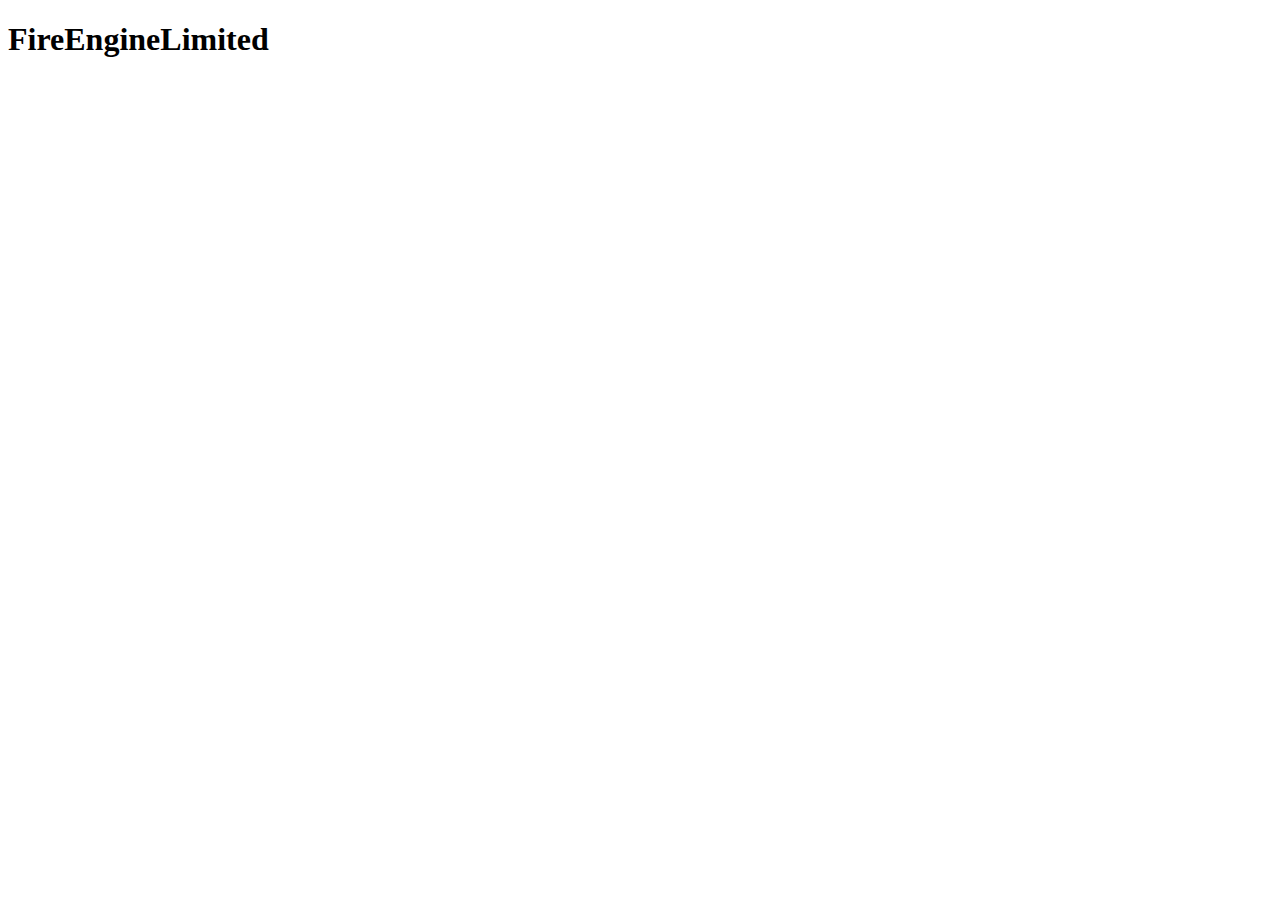
<file: try2/index.html>
<!DOCTYPE html>
<html lang="en">
<head>
    <meta charset="UTF-8">
    <meta name="viewport" content="width=device-width, initial-scale=1.0">
    <title>Document</title>
</head>
<body>
    <h1 id="hd"></h1>
    <script src="script.js"></script>
</body>
</html>
</file>
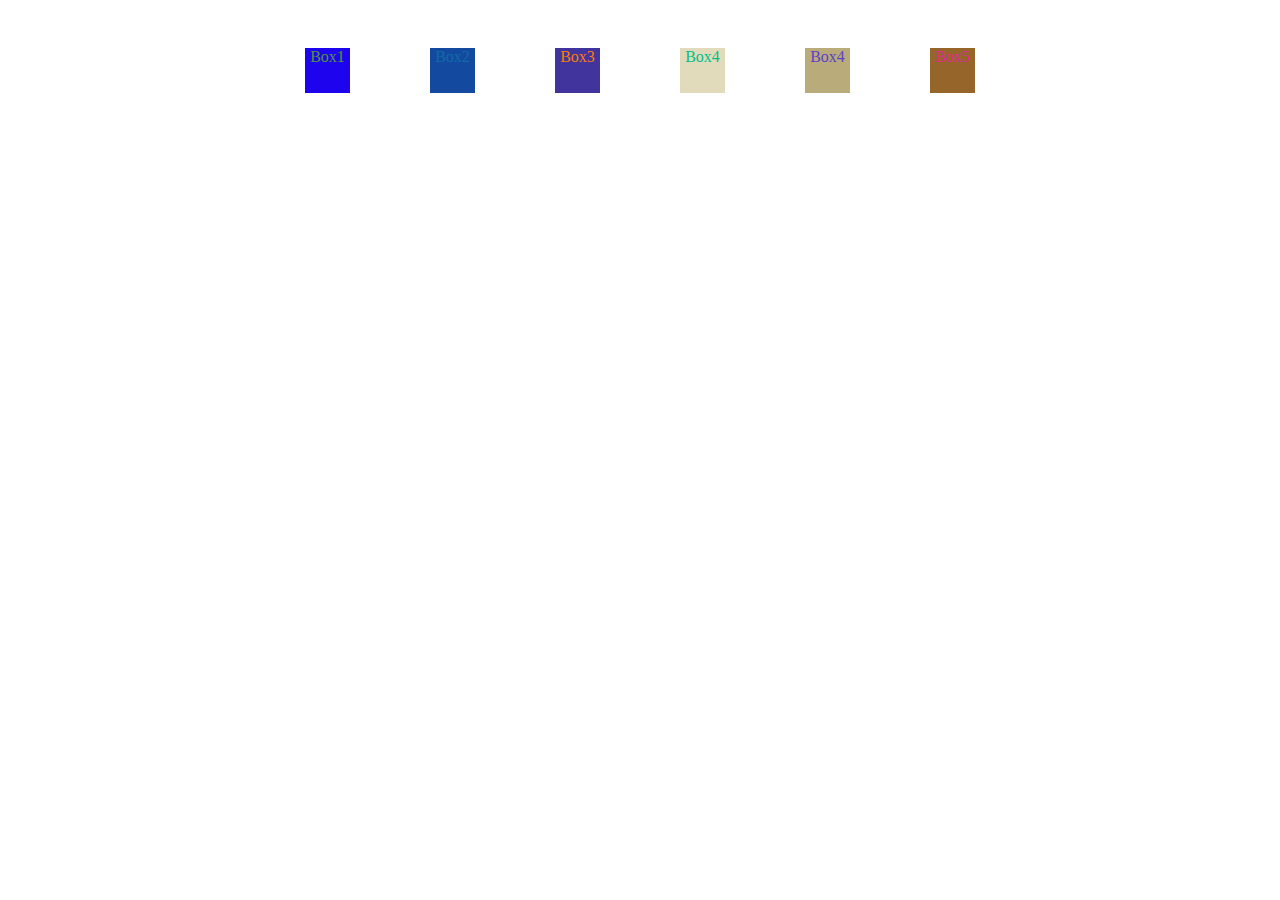
<file: try3/index.html>
<!DOCTYPE html>
<html lang="en">
<head>
    <meta charset="UTF-8">
    <meta name="viewport" content="width=device-width, initial-scale=1.0">
    <title>Document</title>
</head>
<style>
    .box{
        height: 45px;
        width: 45px;

        margin: 40px;
        align-items: center;
        text-align: center;

        
    }
    @media (max-width: 850px) {
        
        .container{
            flex-direction: column;
        }
    }
    .container{
        display: flex;
        justify-content: center;
        align-items: center;
    }
</style>
<body>
    <div class="container">
        <div class="box">Box1</div>
        <div class="box">Box2</div>
        <div class="box">Box3</div>
        <div class="box">Box4</div>
        <div class="box">Box4</div>
        <div class="box">Box5</div>
    </div>
    
    <script src="script.js"></script>
</body>
</html>
</file>
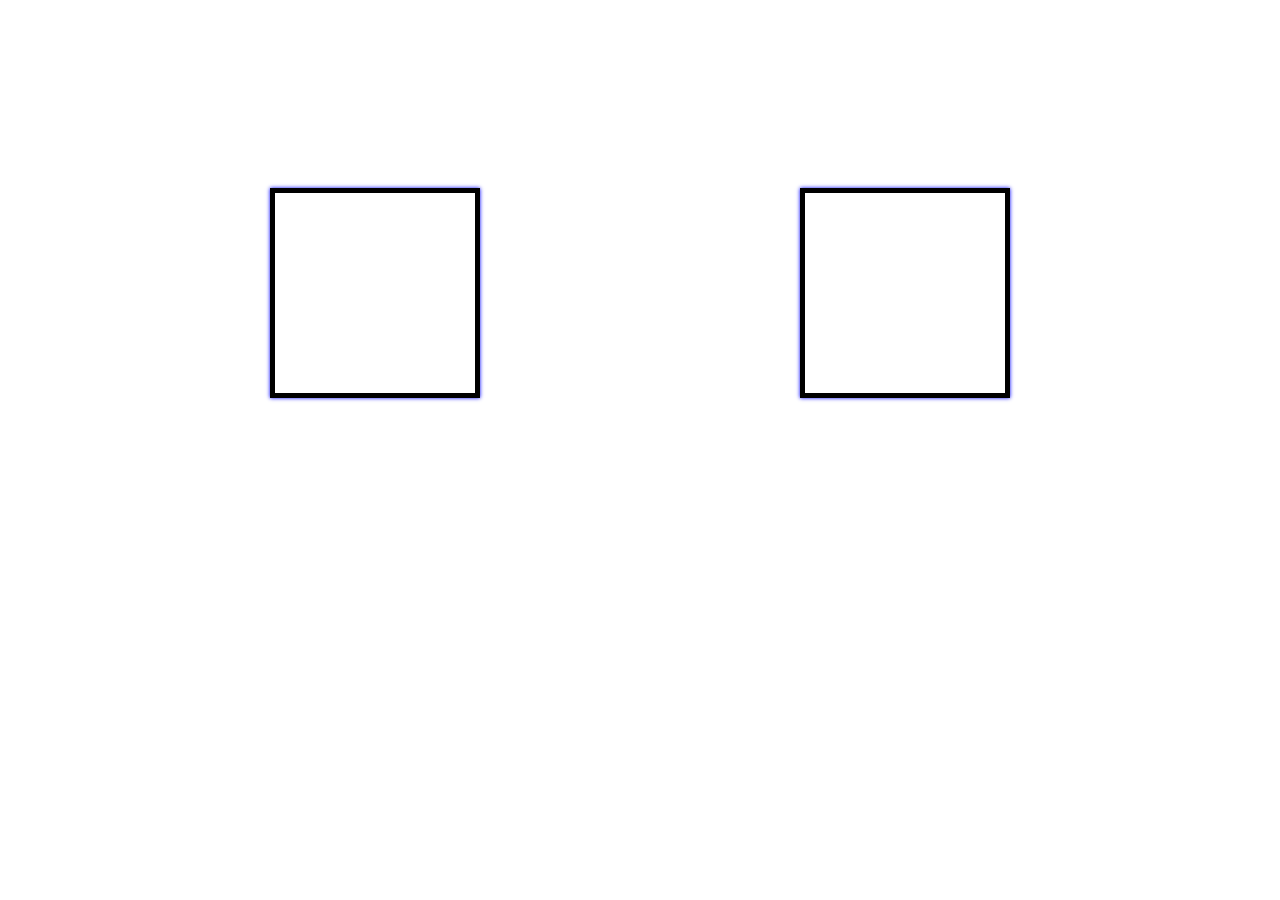
<file: try5/index.html>
<!DOCTYPE html>
<html lang="en">
<head>
    <meta charset="UTF-8">
    <meta name="viewport" content="width=device-width, initial-scale=1.0">
    <title>Color Glow</title>
    <link rel="stylesheet" href="style.css">
</head>
<body>

    <div class="box1"></div>
    <div class="box2"></div>
    <script src="script.js"></script>
</body>
</html>
</file>
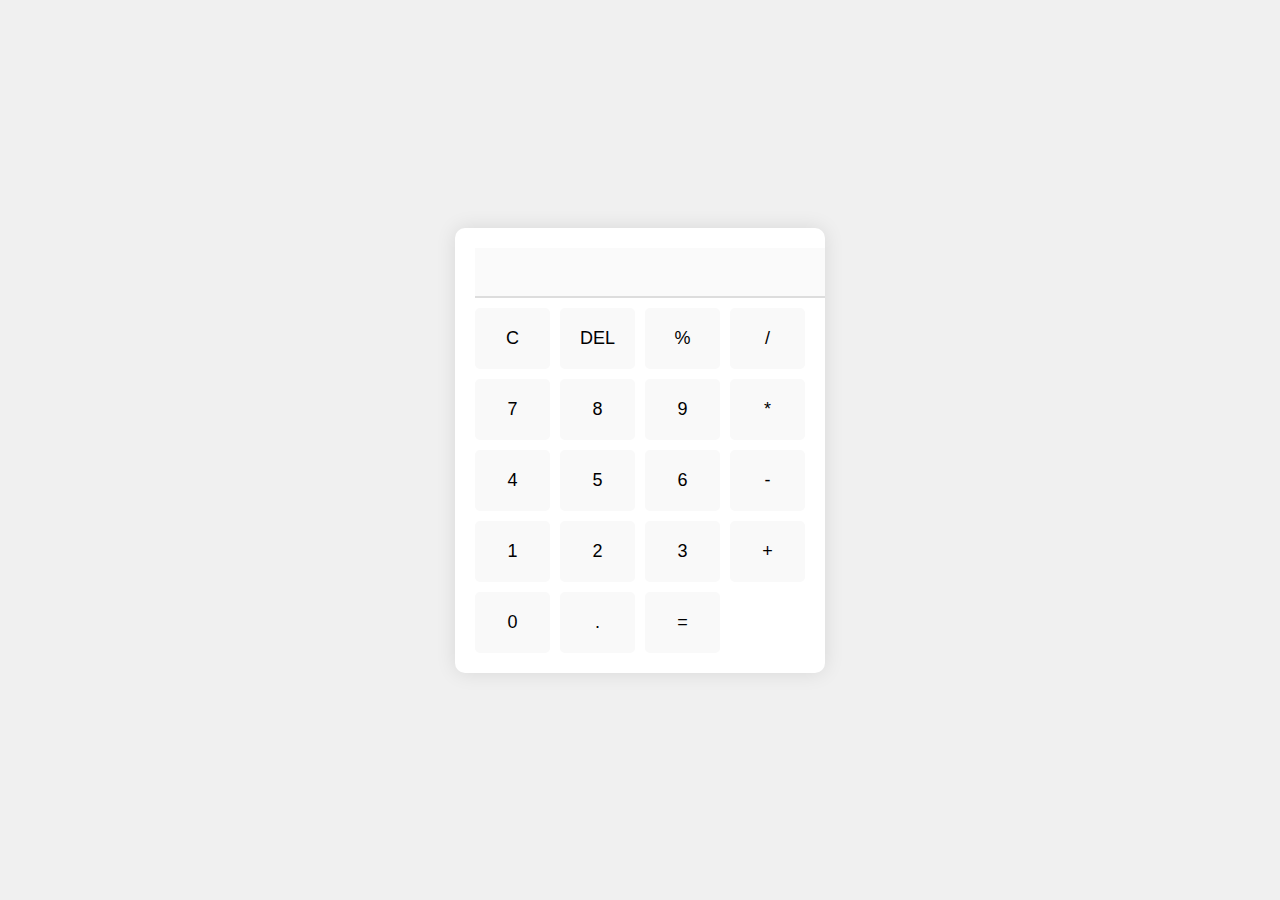
<file: try8/index.html>
<!DOCTYPE html>
<html lang="en">
<head>
    <meta charset="UTF-8">
    <meta name="viewport" content="width=device-width, initial-scale=1.0">
    <title>Simple Calculator</title>
    <link rel="stylesheet" href="styles.css">
</head>
<body>
    <div class="calculator">
        <input type="text" id="display" disabled>
        <div class="buttons">
            <button onclick="clearDisplay()">C</button>
            <button onclick="deleteLast()">DEL</button>
            <button onclick="appendValue('%')">%</button>
            <button onclick="appendValue('/')">/</button>
            <button onclick="appendValue('7')">7</button>
            <button onclick="appendValue('8')">8</button>
            <button onclick="appendValue('9')">9</button>
            <button onclick="appendValue('*')">*</button>
            <button onclick="appendValue('4')">4</button>
            <button onclick="appendValue('5')">5</button>
            <button onclick="appendValue('6')">6</button>
            <button onclick="appendValue('-')">-</button>
            <button onclick="appendValue('1')">1</button>
            <button onclick="appendValue('2')">2</button>
            <button onclick="appendValue('3')">3</button>
            <button onclick="appendValue('+')">+</button>
            <button onclick="appendValue('0')">0</button>
            <button onclick="appendValue('.')">.</button>
            <button onclick="calculate()">=</button>
        </div>
    </div>
    <script src="script.js"></script>
</body>
</html>
</file>
<file: try5/style.css>
body{
    padding: 20px;
    display: flex;
    justify-content: center;
    align-items: center;
}

.box1,.box2{
    height: 200px;
    width: 200px;
    margin: 10rem;
    border: 5px solid black;
    box-shadow: 0 0 4px blue;
    cursor: pointer;
}
</file>
<file: try8/styles.css>
body {
    display: flex;
    justify-content: center;
    align-items: center;
    height: 100vh;
    background-color: #f0f0f0;
    margin: 0;
}

.calculator {
    background-color: #fff;
    padding: 20px;
    border-radius: 10px;
    box-shadow: 0 0 20px rgba(0, 0, 0, 0.1);
}

#display {
    width: 100%;
    padding: 10px;
    margin-bottom: 10px;
    font-size: 24px;
    text-align: right;
    border: none;
    border-bottom: 2px solid #ddd;
}

.buttons {
    display: grid;
    grid-template-columns: repeat(4, 1fr);
    gap: 10px;
}

button {
    padding: 20px;
    font-size: 18px;
    border: none;
    border-radius: 5px;
    cursor: pointer;
    background-color: #f9f9f9;
    transition: background-color 0.3s;
}

button:hover {
    background-color: #e0e0e0;
}
</file>
